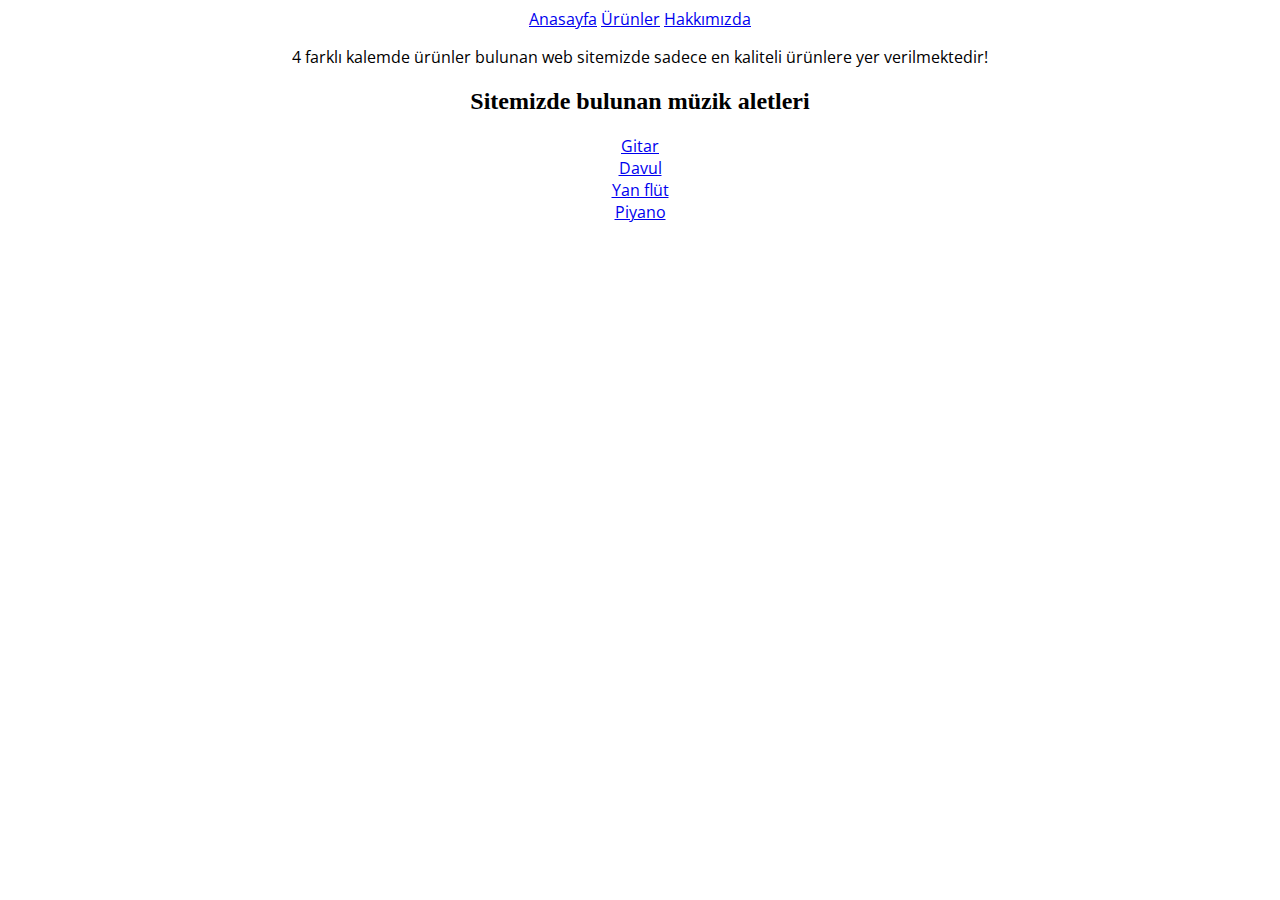
<file: css ödevi/index.html>
<!DOCTYPE html>
<html lang="tr">
<head>
    <meta charset="UTF-8">
    <meta http-equiv="X-UA-Compatible" content="IE=edge">
    <meta name="viewport" content="width=device-width, initial-scale=1.0">
    <title>Anasayfa</title>
    <a href="index.html">Anasayfa</a>
    <a href="products.html">Ürünler</a>
    <a href="about-us.html">Hakkımızda</a>
    <link rel="stylesheet" href="general.css">
    <link rel="preconnect" href="https://fonts.googleapis.com">
<link rel="preconnect" href="https://fonts.gstatic.com" crossorigin>
<link href="https://fonts.googleapis.com/css2?family=Fascinate&family=Open+Sans:ital@1&display=swap" rel="stylesheet">
</head>
<body>
  
  
    <p>4 farklı kalemde ürünler bulunan web sitemizde sadece en kaliteli ürünlere yer verilmektedir!</p>
    <h2>Sitemizde bulunan müzik aletleri</h2>
<a href="images/gitar.jpg" target="_blank">Gitar</a>
<br>
<a href="images/bateri.jpg"target="_blank">Davul</a>
<br>
<a href="images/yanflut.jpg"target="_blank">Yan flüt</a>
<br>
<a href="images/Piyano.jpg"target="_blank">Piyano</a>

    
</body>
</html>
</file>
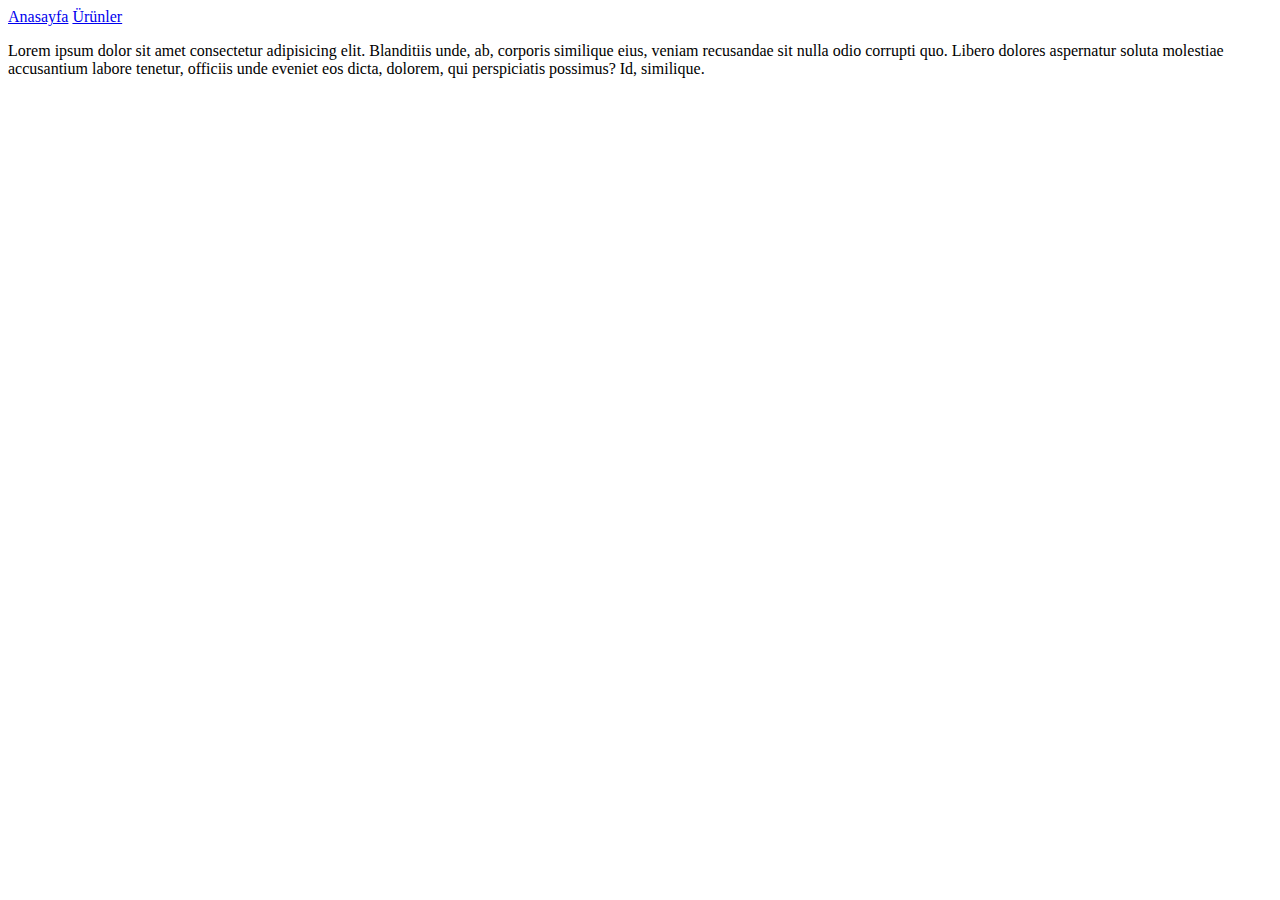
<file: css ödevi/about-us.html>
<!DOCTYPE html>
<html lang="tr">
<head>
    <meta charset="UTF-8">
    <meta http-equiv="X-UA-Compatible" content="IE=edge">
    <meta name="viewport" content="width=device-width, initial-scale=1.0">
    <title>Hakkımızda</title>
    <a href="index.html">Anasayfa</a>
    <a href="products.html">Ürünler</a>
    
</head>
<body>
    <p>Lorem ipsum dolor sit amet consectetur adipisicing elit. Blanditiis unde, ab, corporis similique eius, veniam recusandae sit nulla odio corrupti quo. Libero dolores aspernatur soluta molestiae accusantium labore tenetur, officiis unde eveniet eos dicta, dolorem, qui perspiciatis possimus? Id, similique.</p>
    
</body>
</html>
</file>
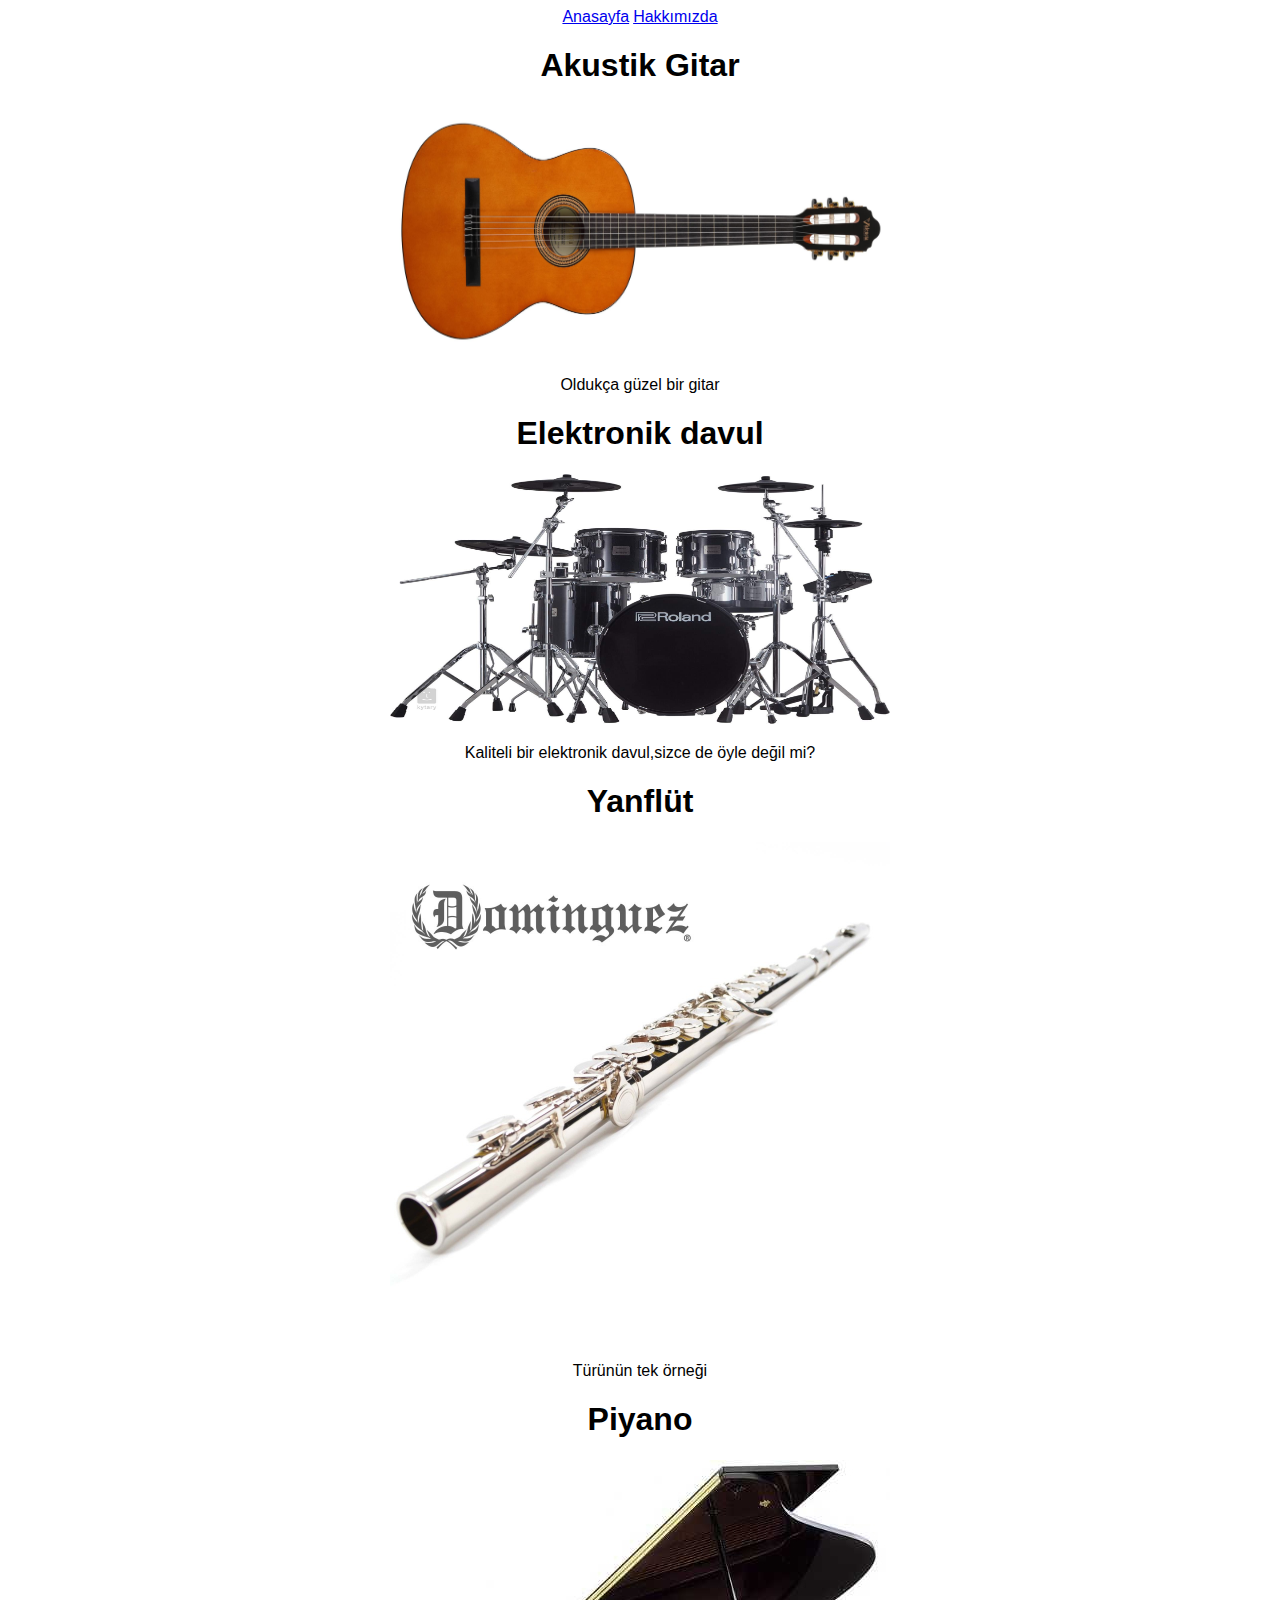
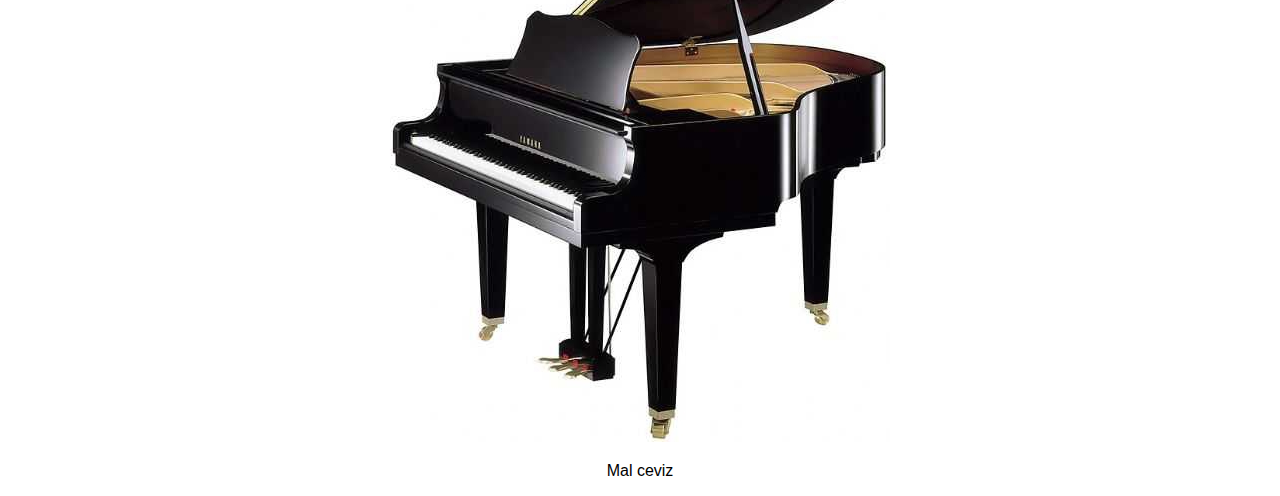
<file: css ödevi/products.html>
<!DOCTYPE html>
<html lang="tr">
<head>
    <meta charset="UTF-8">
    <meta http-equiv="X-UA-Compatible" content="IE=edge">
    <meta name="viewport" content="width=device-width, initial-scale=1.0">
    <title>Ürünler</title>
    <a href="index.html">Anasayfa</a>
    <a href="about-us.html">Hakkımızda</a>
    <link rel="stylesheet" href="general.css">
</head>
<body>
    <h1>Akustik Gitar</h1>
    <img src="images/gitar.jpg" width="500" height="250" alt="Türünün en iyisi">
    <p>Oldukça güzel bir gitar</p>
    <h1>Elektronik davul</h1>
    <img src="images/bateri.jpg" width="500" height="250" alt="Roland Elektronik Davul">
    <p>Kaliteli bir elektronik davul,sizce de öyle değil mi?</p>
    <h1>Yanflüt</h1>
    <img src="images/yanflut.jpg"  width="500" height="500" alt="Kaliteeee">
    <p>Türünün tek örneği</p>
    <h1>Piyano</h1>
    <img src="images/Piyano.jpg" alt="Alet nalet karşim">
    <p>Mal ceviz</p>
    
</body>
</html>
</file>
<file: css ödevi/general.css>
h1 {font-family: 'Fascinate', cursive;
    font-family: 'Open Sans', sans-serif;

}
p { font-family: 'Fascinate', cursive;
    font-family: 'Open Sans', sans-serif;

}
a {
    font-family: 'Fascinate', cursive;
font-family: 'Open Sans', sans-serif;
}
body{
text-align:center  
   
}
style {
    background-color: F9F2ED;
}
</file>
